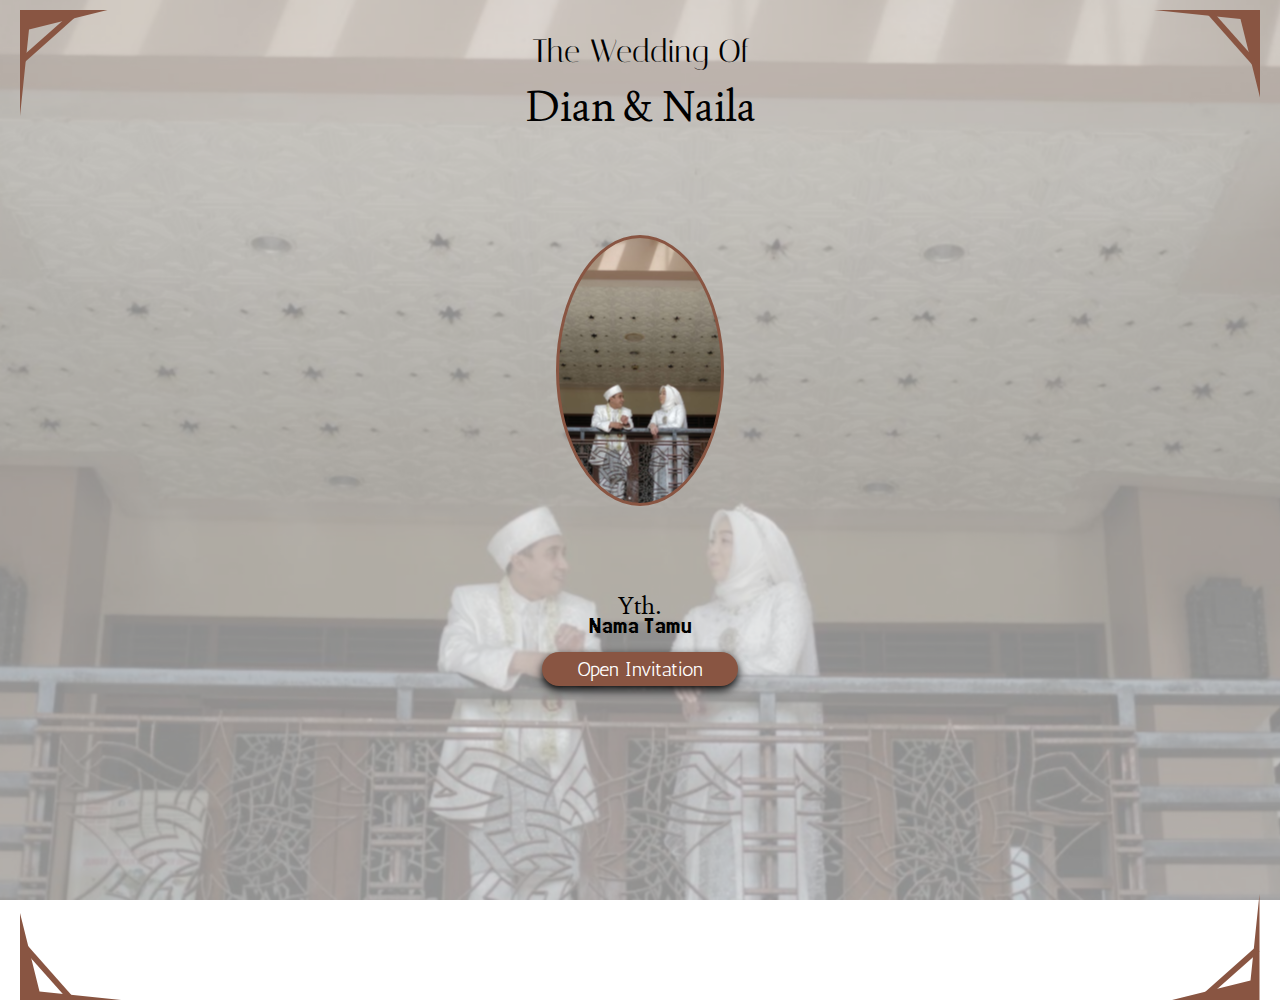
<file: index.html>
<!DOCTYPE html>
<html lang="en">
<head>
    <meta charset="UTF-8">
    <meta name="viewport" content="width=device-width, initial-scale=1.0">
    <title>Undangan Pernikahan</title>
    <link rel="stylesheet" href="style.css">
    <link href="https://fonts.googleapis.com/css2?family=Italiana&display=swap" rel="stylesheet">
    <link href="https://fonts.googleapis.com/css2?family=Joan&display=swap" rel="stylesheet">
    <link href="https://fonts.googleapis.com/css2?family=Jersey+20&display=swap" rel="stylesheet">
    <link href="https://fonts.googleapis.com/css2?family=Antic&display=swap" rel="stylesheet">

</head>
    <img src="Group-1-bingkai.svg" alt="bingkai-1" class="bingkai-1">
    <img src="Group-2-bingkai.svg" alt="bingkai-2" class="bingkai-2">
    <img src="Group-3-bingkai.svg" alt="bingkai-3" class="bingkai-3">
    <img src="Group-4-bingkai.svg" alt="bingkai-4" class="bingkai-4">
   
   <div class="cover">
    <div class="container-p1">
    <p>The Wedding Of</p>
</div>

    <div class="container-p2">
    <p>Dian & Naila</p>
</div>
</div>

<div class="foto-mempelai">
    <Img src="foto-mempelai.svg" alt="foto-mempelai" class="foto-mempelai">
</div>

<div class="container-1">
    <P>Yth.</P>
</div>
<div class="container-2">
    <p>Nama Tamu</p>
</div>

<div class="button-oi">
    <a href="opening.html"><button class="btn-1">Open Invitation</button></a>
</div>
</body>
</html>
</file>
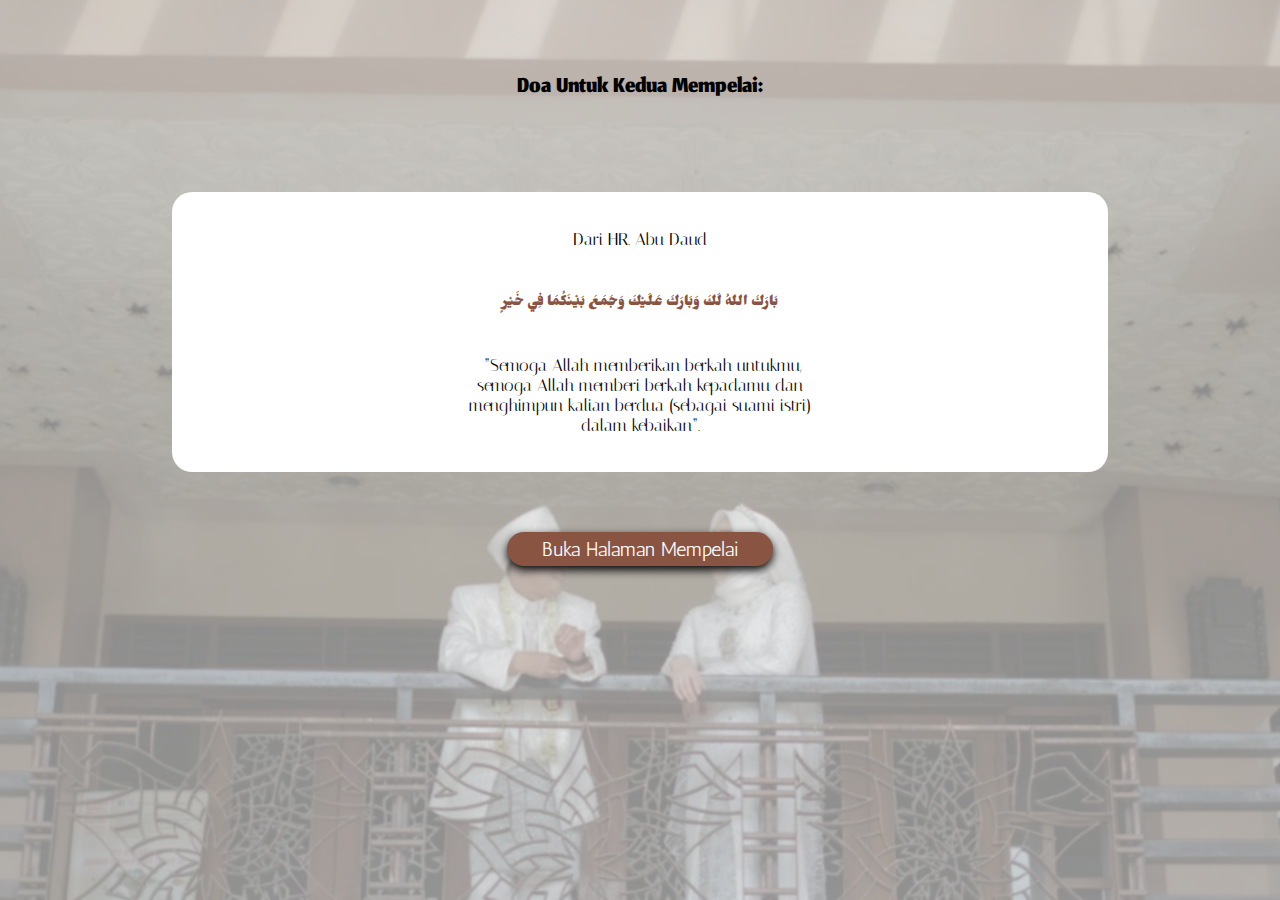
<file: opening.html>
<!DOCTYPE html>
<html lang="en">
<head>
    <meta charset="UTF-8">
    <meta name="viewport" content="width=device-width, initial-scale=1.0">
    <title>Acara</title>
    <link rel="stylesheet" href="style.css">
    <link href="https://fonts.googleapis.com/css2?family=Italiana&display=swap" rel="stylesheet">
    <link href="https://fonts.googleapis.com/css2?family=Instrument+Serif:ital@0;1&display=swap" rel="stylesheet">
    <link href="https://fonts.googleapis.com/css2?family=Jomhuria&display=swap" rel="stylesheet">
    <link href="https://fonts.googleapis.com/css2?family=Antic&display=swap" rel="stylesheet">
</head>
<body>
    <p class="doa">Doa Untuk Kedua Mempelai:</p>
    <div class="containeracara">
    <div class="jfbjdsf">
        <P class="dari">Dari HR. Abu Daud</P>
        <P class="hadis">بَارَكَ اللهُ لَكَ وَبَارَكَ عَلَيْكَ وَجَمَعَ بَيْنَكُمَا فِي خَيْرٍ</P>
        <p class="arti"> ”Semoga Allah memberikan berkah untukmu,<br> semoga Allah memberi berkah kepadamu dan<br> menghimpun kalian berdua (sebagai suami istri)<br> dalam kebaikan”.</p>
</div>
</div>
<div class="buton-acara">
    <a href="btn-opening.html"><button class="btn-opening">Buka Halaman Mempelai</button> </a>
</div>
</body>
</html>
</file>
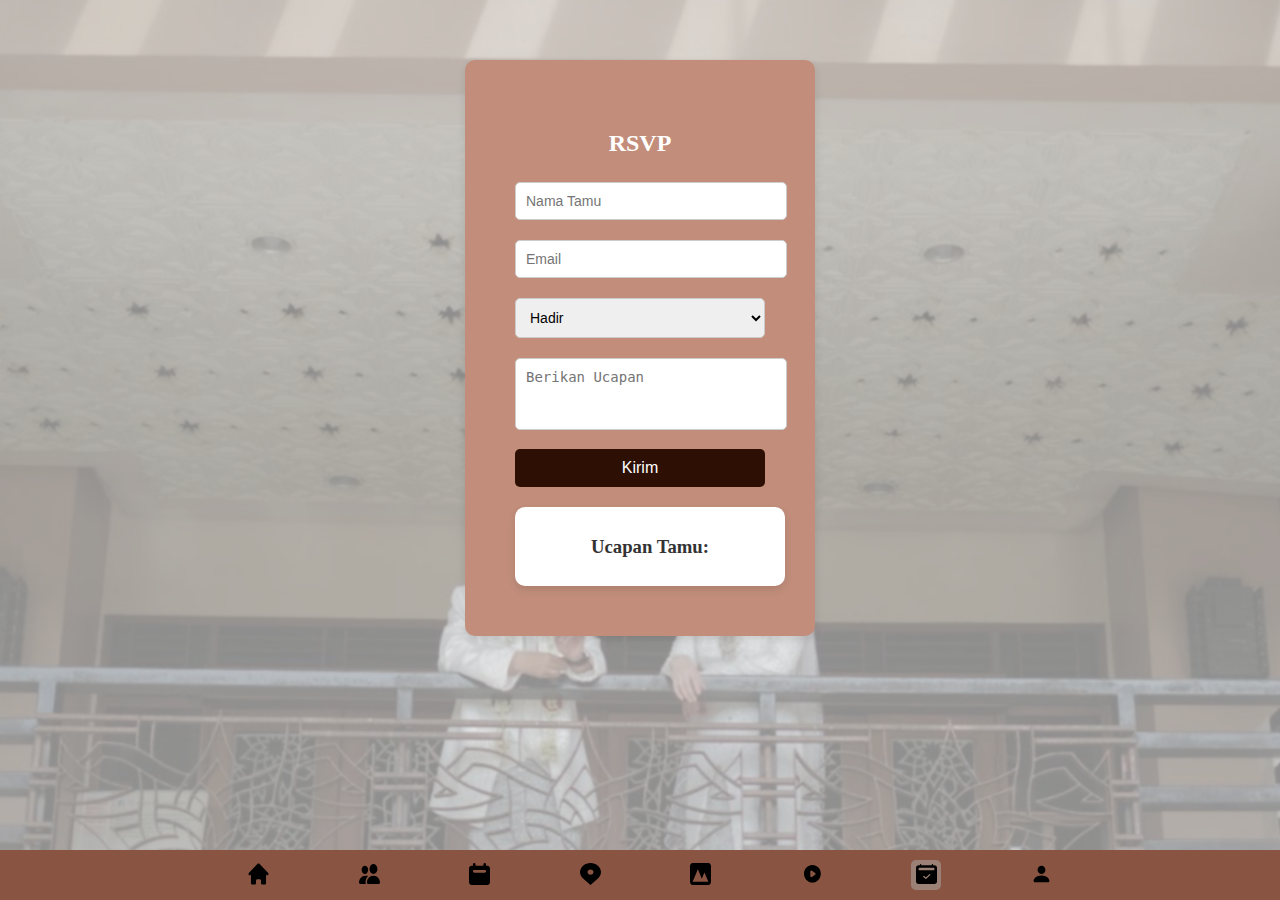
<file: rsvp.html>
<!DOCTYPE html>
<html lang="en">
<head>
    <meta charset="UTF-8">
    <meta name="viewport" content="width=device-width, initial-scale=1.0">
    <title>RSVP</title>
    <link rel="stylesheet" href="style.css">
</head>
<body>
    <div class="container-rsvp">
    <div class="form-container">
        <form class="rsvp-form" id="rsvpForm">
            <h2>RSVP</h2>
            <div class="input-group">
                <label for="nama">Nama Tamu</label>
                <input type="text" id="nama" name="nama" placeholder="Nama Tamu" required>
            </div>
            <div class="input-group">
                <label for="email">Email</label>
                <input type="email" id="email" name="email" placeholder="Email" required>
            </div>
            <div class="input-group">
                <label for="kehadiran">Konfirmasi Kehadiran</label>
                <select id="kehadiran" name="kehadiran" required>
                    <option value="hadir">Hadir</option>
                    <option value="tidak_hadir">Tidak Hadir</option>
                    <option values="mungkin_hadir">Mungkin Hadir</option>
                </select>
            </div>
            <div class="input-group">
                <label for="ucapan">Berikan Ucapan</label>
                <textarea id="ucapan" name="ucapan" placeholder="Berikan Ucapan" required></textarea>
            </div>
            <button class="button-rsvp">Kirim</button>
        </form>

        <div class="ucapan-container">
            <h3>Ucapan Tamu:</h3>
            <ul id="ucapanList"></ul>
        </div>
    </div>
</div>
<footer>
    <a href="index.html"> <img src="Vector-home.svg" alt="cover" class="icon"></a>
    <a href="btn-opening.html"><img src="ikon cover.svg" alt="home" class="icon"></a>
    <a href="acara.html"><img src="vector-acara.svg" alt="acara" class="icon"></a>
    <a href="lokasi.html"><img src="vector-lokasi.svg" alt="lokasi" class="icon"></a>
    <a href="galery.html"><img src="vector-galery.svg" alt="galery"  class="icon"></a>
    <a href="video.html"><img src="vector-video.svg" alt="video"   class="icon"></a>
    <div class="pilih"><img src="logo rsvp.svg" alt="rsvp" class="icon-choose"></div>
    <a href="penutup.html"><img src="vector-penutup.svg" alt="penutup" class="icon"></a>
</footer>
    <script src="script.js"></script>
</body>
</html>
</file>
<file: style.css>
body {
    background-image: url(foto\ putih.png);
    background-repeat: no-repeat;
    background-position: center center;
    background-size:cover;
    margin: 0;
    padding: 0;
    height: 100%;
    background-attachment:fixed;
    z-index: -3;
}

@keyframes fadeIn {
    0% {
        opacity: 0;
        transform: translateY(20px);
    }
    100% {
        opacity: 1;
        transform: translateY(0);
    }
    
}

.cover {
    margin-top: -100px;
}

.container-p1{
    margin-top: 100px;
    display: flex;
    justify-content: center;
    font-family: 'Italiana';
    font-size: 32px;
    z-index: 2;
    color: black;
    animation: fadeIn 2s ease-in-out forwards;
}

.container-p2{
    margin-top: -65px;
    display: flex;
    justify-content: center;
    font-size: 42px;
    font-family: 'Joan';
    z-index: 2;
    color: black;
    animation: fadeIn 2s forwards;
}

.container-1 {
    display: flex;
    justify-content: center;
    font-family: 'joan';
    font-size: 24px;
    margin-bottom: -55px;
    z-index: 2;
    animation: fadeIn 3s forwards;
}

.container-2 {
    display: flex;
    justify-content: center;
    font-family: 'jersey 20';
    font-size: 24px;
    margin-top: 0px;
    z-index: 2;
    animation: fadeIn 4s forwards;
}

.button-oi {
    text-align: center;
    z-index: 2;
}

.btn-1 {
    margin-top: -75px;
    background-color: #895542;
    color: white;
    font-family: 'antic';
    font-size: 20px;
    box-shadow: 0 4px 10px black;
    text-decoration: none;
    border: none;
    display: inline-block;
    border-radius: 50px;
    padding-top: 5px;
    padding-bottom: 5px;
    padding-right: 35px;
    padding-left: 35px;
    z-index: 2;
    animation: fadeIn 5s forwards;
}

.btn-1:hover{
    background-color: #663c2c;
}

@media  (max-width: 768px) {
    body {
        background-position: center center;
        background-size: cover;
    }

    .foto-mempelai {
        height: 300px;
        margin-top: 100px;
    }
    .rekaman{
        margin-top: 50px;
        display: flex;
        flex-direction: column;
        justify-content: center;
        width: 50% ;
        height: 200px;
        position: center center;
    }

    .container {
        width: 95%;
    }

    .prev, .next {
        font-size: 14px;
        padding: 8px;
      }
    
      .caption-container {
        font-size: 12px;
      }

      .musik {
        width: 100%;
      }

      .container-penutup {
        width: 80%;
        padding: 15px;
    }
    .designer {
        font-size: 32px;
    }
    .srh {
        font-size: 18px;
    }
    .notelp {
        font-size: 16px;
    }
    .sosmed {
        font-size: 14px;
    }
}

@media (max-width: 1000px) {
    .container-penutup {
        width: 80%;
    }

    .container-foto {
        width: 150%;
        height: 40vh;
    }
    .container {
        width: 200%;
    }

    .prev, .next {
        font-size: 10px;
        padding: 10px;
      }
    
      .caption-container {
        font-size: 20px;
      }


}

@media (max-width: 480px) {
    .container {
      width: 100%; 
    }
  
    .column {
      width: 100%; 
    }
  
    .prev, .next {
      font-size: 12px; 
      padding: 6px;
    }
  
    .caption-container {
      font-size: 10px;
    }

    container-penutup {
        width: 90%;
        padding: 10px;
        margin: 20px auto;
    }
    .designer {
        font-size: 28px;
    }
    .srh {
        font-size: 16px;
    }
    .notelp {
        font-size: 14px;
    }
    .sosmed {
        font-size: 12px;
    }
  }

.gambar-1 {
    margin-top: 70px;
    padding-bottom: 10px;
    display: flex;
    justify-content: center;
    animation: fadeIn 1s forwards;
}

.nama-pr {
    margin-top: -5px;
    display: flex;
    justify-content: center;
    font-family: 'arizonia';
    font-size: 32px;
    color: black;
    z-index: 2;
    animation: fadeIn 2s forwards;
}

.putri {
    margin-top: -35px;
    text-align: center;
    display: flex;
    justify-content: center;
    font-family: 'charm';
    font-size: 16px;
    animation: fadeIn 2s forwards;
}

.dan {
    margin: 70px 0;
    display: flex;
    justify-content: center;
    font-family: 'italiana';
    font-size: 40px;
    animation: fadeIn 3s forwards;
}

.gambar-2 {
    margin-top: 70px;
    display: flex;
    justify-content: center;
    animation:  fadeIn 4s forwards;
}

.nama-lk {
    margin-top: -5px;
    display: flex;
    justify-content: center;
    font-family: 'arizonia';
    font-size: 32px;
    color: black;
    z-index: 2;
    animation: fadeIn 2s forwards; 
}

.putra {
    margin-top: -35px;
    text-align: center;
    display: flex;
    justify-content: center;
    font-family: 'charm';
    font-size: 16px;
    animation: fadeIn 2s forwards;
    padding-bottom: 90px;
}

footer {
    height: 30px;
    padding-top: 50px;
    display: flex;
    flex-direction: row;
    flex-wrap: nowrap;
    justify-content: center;
    gap: 7%;
    width: 100%;
    bottom: 0px;
    left: 0px;
    padding: 10px;
    position: fixed;
    background-color: #895542;
    animation: fadeIn 0s forwards;
    border-radius: 10;
    z-index: 1;
}

.icon {
    width: 21px;
    height: 22px;
    padding-top: 3px;
    padding-bottom: 3px;
}

.icon-choose {
    width: 21px;
    height: 22px;
    padding-top: 3px;
    padding-bottom: 3px;
}

.icon:hover {
    background-color: white;
    border-radius: 5px;
    width: 21px;
    height: 22px;
}

.pilih {
    background-color: #9b8076;
    border-radius: 5px;
    width: 30px;
    height: 30px;
    display: grid;
    justify-content: center;
}

.bingkai-2{
    position: absolute;
    top: 10px;
    right: 20px;
    animation: fadeIn 2s ease-in-out forwards;
    z-index: 1;
}
.bingkai-1{
    position: absolute;
    top: 10px;
    left: 20px;
    animation: fadeIn 2s ease-in-out forwards;
    z-index: 1;
}
.bingkai-3{
    position: absolute;
    bottom: -100px;
    left: 20px;
    animation: fadeIn 2s ease-in-out forwards;
    z-index: 1;
}
.bingkai-4{
    position: absolute;
    bottom: -100px;
    right: 20px;
    animation: fadeIn 2s ease-in-out forwards;
    z-index: 1;
}

.salam {
    text-align: center;
    display: flex;
    justify-content: center;
    font-family: 'jockey one';
    font-size: 20px;
    color: #895542;
    animation: fadeIn 2s forwards;
    z-index: 1;
}

.pembuka {
    text-align: center;
    display: flex;
    justify-content: center;
    font-family: 'anta';
    font-size: 13px;
    animation: fadeIn 2s forwards;
    color: #895542;
    z-index: 1;
}

footer img {
    width: 50px;
    height: auto;
}

.foto-mempelai {
    margin: 30px 0;
    align-items: center;
    display: flex;
    justify-content: center;
    animation: fadeIn 1s forwards;
}

.jfbjdsf {
    border-radius: 20px;
    padding: 20px;
    margin-top: 50px;
    width: 70%;
    text-align: center;
    display: flex;
    justify-content: center;
    flex-direction: column;
    background-color: white;
}

.doa {
    margin-top: 70px;
    display: flex;
    justify-content: center;
    font-size: 36px;
    font-family: 'jomhuria';
    z-index: 1;
    animation: fadeIn 2s forwards;
}

.dari {
    display: flex;
    justify-content: center;
    font-family: 'italiana';
    font-size: 17px;
    animation: fadeIn 2s forwards;
    z-index: 1;
}

.hadis {
    text-align: center;
    display: flex;
    justify-content: center;
    font-family: 'jomhuria';
    font-size: 24px;
    color: #895542;
    z-index: 1;
    animation: fadeIn 2s ease forwards ;
}

@keyframes flipin {
    0% {
        opacity: 0;
        transform: rotateY('90deg');
    }
    100% {
        opacity: 1;
        transform: rotateY('0deg');
    }
}

.arti {
    text-align: center;
    display: flex;
    justify-content: center;
    font-family: 'italiana';
    font-size: 17px;
    animation: fadeIn 2s forwards;
    z-index: 1;
}

.buton-acara {
    text-align: center;
    z-index: 2;
    left: 50%;
    margin-top: 70px;
}

.btn-opening {
    margin-top: -50px;
    background-color: #895542;
    color: white;
    font-family: 'antic';
    font-size: 20px;
    box-shadow: 0 4px 10px black;
    text-decoration: none;
    border: none;
    display: inline-block;
    border-radius: 50px;
    padding-top: 5px;
    padding-bottom: 5px;
    padding-right: 35px;
    padding-left: 35px;
    z-index: 2;
    animation: fadeIn 3s forwards;
}

.akad {
    display: flex;
    justify-content: center;
    font-size: 50px;
    font-family: 'allura';
    color: #895542;
    z-index: 1;
    margin-bottom: -40px;
    padding-bottom: 30px;
    animation: fadeIn 3s forwards;
}

.tanggal-1 {
    display: flex;
    justify-content: center;
    text-align: center;
    font-family: 'antic';
    font-size: 15px;
    animation: fadeIn 4s forwards;
    padding-bottom: 20px;
    margin-top: 50px;
    z-index: 1;
}

.jam-1 {
    display: flex;
    justify-content: center;
    text-align: center;
    font-family: 'antic';
    font-size: 15px;
    animation: fadeIn 4s forwards;
    margin-top: -20px;
    padding-bottom: 10px;
    z-index: 1;
}

.alamat-1 {
    display: flex;
    justify-content: center;
    text-align: center;
    font-family: 'antic';
    font-size: 13px;
    animation: fadeIn 4s forwards;
    margin-top: -10px;
    padding-bottom: 20px;
    z-index: 1;
}

.resepsi {
    margin-bottom: -40px;
    display: flex;
    justify-content: center;
    font-family: 'allura';
    font-size: 55px;
    color: #895542;
    padding-bottom: 30px;
    z-index: 1;
    animation: fadeIn 3s forwards;
}

.tanggal-2 {
    display: flex;
    justify-content: center;
    text-align: center;
    font-family: 'antic';
    font-size: 15px;
    animation: fadeIn 4s forwards;
    margin-top: 50px;
    padding-bottom: 20px;
    z-index: 1;
}

.jam-2 {
    display: flex;
    justify-content: center;
    text-align: center;
    font-family: 'antic';
    font-size: 15px;
    animation: fadeIn 4s forwards;
    margin-top: -20px;
    padding-bottom: 10px;
    z-index: 1;
}

.alamat-2 {
    display: flex;
    justify-content: center;
    text-align: center;
    font-family: 'antic';
    font-size: 13px;
    animation: fadeIn 4s forwards;
    margin-top: -10px;
    padding-bottom: 20px;
    z-index: 1;
}

.btn-acara:hover {
    background-color: #663c2c;
    z-index: 1;
}

.map {
    margin: 65px 0;
    display: flex;
    justify-content: center;
    font-size: 40px;
    font-family: 'italiana';
    color: #895542;
    animation: fadeIn 2s forwards;
    z-index: 1;
}

.count-down {
    color:#663c2c;
    display: flex;
    justify-content: center;
    font-size: 40px;
    font-family: 'allura';
    animation: fadeIn 3s forwards;
    z-index: 1;
}

.resepsi-1 {
    display: flex;
    justify-content: center;
    font-size: 50px;
    margin: 20px 0;
    font-family: 'italianno';
    animation: fadeIn 1s forwards;
    z-index: 1;
}
.mapssssss iframe{
    display: inline-block;
    align-self: center;
    position: relative;
    width: 70%;
    top: 0;
    left: 0;
    height: 300px;
}

.mapssssss {
    padding: 5px;
    margin-bottom: 50px;
    display: flex;
    flex-direction: column;
    justify-content: center;
    height: 400px;
    z-index: 999;
    position: relative;
}

iframe {
    pointer-events: auto;
}

.text {
    margin-bottom: 120px;
    text-align: center;
    display: flex;
    justify-content: center;
    font-size: 20px;
    font-family: 'italiana';
    animation: fadeIn 2s forwards;
    z-index: 1;
}

.unlm {
    margin-top: 50px;
    display: flex;
    justify-content: center;
    font-size: 20px;
    font-family: 'italiana';
    animation: fadeIn 2s forwards;
    z-index: 2;
}

.glry {
    margin-top: 70px;
    display: flex;
    justify-content: center;
    font-size: 64px;
    color: #895542;
    font-family: 'imperial script';
    animation: fadeIn 2s forwards;
    z-index: 1;
}

.story {
    display: flex;
    justify-content: center;
    font-family: 'allura';
    font-size: 44px;
    animation: fadeIn 2s ease-in-out forwards;
}

.containerstory {
  background-color: #9b8076;
  color: white;
  animation: fadeIn 1s ease-in forwards;
}

.gjkgjng {
    margin-top: 50px;
    display: flex;
    justify-content: center;
    font-size: 64px;
    color: #895542;
    font-family: 'imperial script';
    animation: fadeIn 2s forwards;
    z-index: 1;
}

.rekaman {
    width: 75%;
    display: flex;
    justify-content: center;
    border-radius: 20px;
    z-index: 999;
}

.kotak {
    margin-bottom: 70px;
    border-radius: 20px;
    padding: 20px;
    margin-bottom: 50px;
    width: 70%;
    text-align: center;
    display: flex;
    justify-content: center;
    flex-direction: column;
    background-color: white;
    animation: fadeIn 2s forwards;
}

.container-kotak {
    display: flex;
    justify-content: center;
    flex-direction: column;
    align-items: center;
}

.containeracara{
    display: flex;
    justify-content: center;
    flex-direction: column;
    align-items: center;
}

.share {
    display: flex;
    justify-content: center;
    font-size: 25px;
    font-family: 'antic';
}

.diannaila {
   font-size: 30px;
   font-family: 'meow script';
   color: #2D0F04;
   animation: fadeIn 2s forwards;
   margin: 30px 0;
}

.ending {
    margin-top: 90px;
    display: flex;
    justify-content: center;
    font-family: 'marck script';
    font-size: 40px;
    animation: fadeIn 2s forwards;
}

.kata {
    margin-top: 40px;
    text-align: center;
    display: flex;
    justify-content: center;
    font-family: 'inder';
    animation: fadeIn 2s forwards;
}

.hiasan {
    display: flex;
    justify-content: center;
    font-size: 45px;
    color: #895542;
    animation: fadeIn 3s forwards;
}

.ucapan {
    margin-top: 70px;
    display: flex;
    justify-content: center;
    font-size: 36px;
    font-family: 'meow script';
    animation: fadeIn 4s forwards;
}

.kel {
    text-align: center;
    display: flex;
    justify-content: center;
    font-size: 20px;
    font-family: 'charm';
    animation: fadeIn 4s forwards;
}

.love {
    margin-top: 250px;
    display: flex;
    justify-content: center;
    font-size: 40px;
    color: #2D0F04;
    animation: fadeIn 4s forwards;
}


.trsrh {
    text-align: center;
    margin-top: -150px;
    display: flex;
    justify-content: center;
    font-family: 'imperial script';
    font-size: 50px;
    animation: fadeIn 3s forwards;
}

.countdown-container {
    align-items: center;
    text-align: center;
    margin-bottom: 100px;
    border-radius: 20px;
}

.cntdwn {
    align-items: center;
    font-family: 'instrument serif';
    font-size: 16px;
    color: #895542;
    text-align: center;
    display: flex;
    justify-content: center;
    gap: 15px;
    animation: fadeIn 3s forwards;
}

.time {
    background-color: white;
    padding: 15px 1px;
    border-radius: 20px;
    font-size: 24px;
    color:#895542;
    min-width: 80px;
}

.time span {
    display: block;
    font-size: 14px;
    color: #666;
}

.containercountdown-kotak {
    margin: 10px 0;
    border-radius: 20px;
    padding: 20px 30px;
    margin-bottom: 20px;
    width: 50%;
    text-align: center;
    border: #895542;
    box-shadow: #666;
    animation: fadeIn 2s forwards;
}

.container-kotakputih {
    display: flex;
    justify-content: center;
    width: 100%;
}

.akad-nikah {
   padding: 30px;
}

.resepsi-pernikahan {
    padding: 30px;
}

.background-penutup::before{
    position:absolute;
    content: '';
    top: 0;
    bottom: 0;
    width: 100%;
    height: 200%;
    background-size: cover;
    background-color: hwb(0 100% 0% / 0.404) ;
    z-index: 0;
    overflow-x: auto;
}

.background-cover {
    background-image: url(../aset/gambar.jpg);
    background-repeat: no-repeat;
    background-position: center center;
    background-size:cover;
    margin: 0;
    padding: 0;
    height: 100vh;
    z-index: -1;
    background-attachment: fixed;
}

.background-cover::before {
    position:absolute;
    content: '';
    top: 0;
    bottom: 0;
    width: 100%;
    height: 200%;
    background-size: cover;
    background-color: hwb(0 100% 0% / 0.404) ;
    z-index: 0;
    overflow-x: auto;
}


  .background-music {
   display: flex;
   justify-content: left;
   position: fixed;
   z-index: 3;
   bottom: 70px;
   left: 10px;
  }

  .container {
    position: relative;
    width: 70%;
    max-width:100%;
    align-self: center;
    margin: 0 auto;
  }

  .container-foto {
    margin-bottom: 70px;
    width: 100%;
    display: flex;
    flex-direction: row;
    justify-content: center;
    align-items: center;
  }
  
  .mySlides {
    display: none;
  }
  
  .cursor {
    cursor: pointer;
  }
  
  .prev,
  .next {
    cursor: pointer;
    position: absolute;
    top: 40%;
    width: auto;
    padding: 16px;
    margin-top: -50px;
    color: white;
    font-weight: bold;
    font-size: 20px;
    border-radius: 0 3px 3px 0;
    user-select: none;
    -webkit-user-select: none;
    animation: fadeIn 2s forwards;
  }
  
 
  .next {
    right: 0;
    border-radius: 3px 0 0 3px;
  }
  
  
  .prev:hover,
  .next:hover {
    background-color: #7c7673;
    border-radius: 10px;
  }
  
 
  .numbertext {
    color: #f2f2f2;
    font-size: 12px;
    padding: 8px 12px;
    position: absolute;
    top: 0;
  }
  

  .caption-container {
    border-radius: 5px;
    text-align: center;
    background-color: rgb(68, 44, 44);
    padding: 2px 16px;
    color: #faf7f6;
    animation: fadeIn 2s forwards;
  }
  
  .row:after {
    content: "";
    display: table;
    clear: both;
  }
  
  .column {
    border-radius: 5px;
    float: left;
    width: 20%;
    margin-top: 5px;
    animation: fadeIn 3s forwards;
  }
  
  .demo {
    opacity: 0.6;
  }
  
  .active,
  .demo:hover {
    opacity: 1;
  }

  .foto-galeri {
    border-radius: 10px;
    width: 100%;
    max-width: 100%;
    cursor: pointer; 
    animation: fadeIn 2s forwards;
}

  .gambar {
    font-family: 'allura';
  }

  .rawr {
    margin-top: 200px;
  }

  .musik {
    display: flex;
    justify-content: center;
    margin-bottom: 60px;
  }

  .container-penutup {
    margin-bottom: 40px;
    border-radius: 20px;
    padding: 10px;
    width: 315px;
    text-align: center;
    color: #2D0F04;
    background-color: #9b8076;
    box-shadow: 0px 4px 6px rgba(0, 0, 0, 0.1);
    animation: fadeIn 3s ease-in-out forwards;
  }

  .srh, .notelp, .sosmed, .designer {
    display: flex;
    justify-content: center;
    font-family: 'inder';
}


  .srh {
    display: flex;
    justify-content: center;
    font-family: 'inder';
    font-size: 20px;
  }

  .notelp {
    display: flex;
    justify-content: center;
    font-family: 'inder';
    font-size: 17px;
  }

  .sosmed {
    display: flex;
    justify-content: center;
    font-family: 'inder';
    font-size: 16px;
    color: black;
    text-decoration: none;
  }

  .designer {
    justify-content: center;
    display: flex;
    font-family: 'meow script';
    font-size: 40px;
    color: white;
  }


  .container-luar {
    display: flex;
    justify-content: center;
    width: 100%;
  }

  .container-akad {
    border-radius: 10px;
    margin-top: 50px;
    padding: 10px;
    padding-top: -60px;
    padding-bottom: -20px;
    width: 315px;
    text-align: center;
    display: flex;
    justify-content: center;
    flex-direction: column;
    color: #2D0F04;
    background-color:#ddbbae;
    box-shadow: 0px 4px 6px rgba(0, 0, 0, 0.1);
    animation: fadeIn 3s forwards;
  }

  .containerluar-akad {
    justify-content: center;
    display: flex;
  }

  .container-resepsi {
    border-radius: 10px;
    margin-top: 50px;
    padding: 10px;
    padding-top: -100px;
    width: 315px;
    text-align: center;
    display: flex;
    justify-content: center;
    flex-direction: column;
    color: #2D0F04;
    background-color:#ddbbae;
    box-shadow: 0px 4px 6px rgba(0, 0, 0, 0.1);
    animation: fadeIn 3s forwards;
  }

  .containerluar-resepsi {
    justify-content: center;
    display: flex;
  }

  .sosmed:hover {
    color: white;
  }
  

  .mempelai {
    display: flex;
    justify-content: center;
    margin-top: 70px;
    animation: fadeIn 3s forwards;
  }

  .hormat {
    display: flex;
    justify-content: center;
    font-family:'arizonia' ;
    font-size: 30px;
    margin-top: 25px;
    animation: fadeIn 3s forwards;
  }

  .alamat {
    animation: fadeIn 4s forwards;
    color: #2D0F04;
    font-family: 'antic';
    font-size: 20px;
  }

  .alamat:hover {
    color: #2b5594;
  }

  .form-container {
    background-color: #c28e7b;
    padding: 50px;
    border-radius: 10px;
    box-shadow: 0 4px 8px rgba(0, 0, 0, 0.1);
    max-width: 300px;
    margin-top: 10px;
    margin-bottom: 100px; 
    width: 250px;
    animation: fadeIn 2s forwards;
}

.rsvp-form h2 {
    text-align: center;
    margin-bottom: 20px;
    color: white;
}

.input-group {
    margin-bottom: 15px;
}

.input-group label {
    display: none;
}

.input-group input, 
.input-group select, 
.input-group textarea {
    width:250px;
    padding: 10px;
    border-radius: 5px;
    border: 1px solid #ccc;
    font-size: 14px;
    margin-top: 5px;
}

.input-group textarea {
    resize: none;
    height: 50px;
}

.ucapan-container {
    margin-top: 20px;
    background-color: #fff;
    padding: 10px;
    border-radius: 10px;
    box-shadow: 0 4px 8px rgba(0, 0, 0, 0.1);
    max-width: 300px;
    width: 250px;
}

.ucapan-container h3 {
    text-align: center;
    color: #333;
}

#ucapanList {
    list-style-type: none;
    padding: 0;
}

#ucapanList li {
    background-color: #f9f9f9;
    padding: 10px;
    margin-bottom: 10px;
    border-radius: 5px;
    box-shadow: 0 2px 4px rgba(0, 0, 0, 0.1);
}

.container-rsvp {
    display: flex;
    justify-content: center;
    margin-top: 50px;
}

.button-rsvp {
    width: 250px;
    padding: 10px;
    background-color:#2D0F04;
    color: white;
    border: none;
    border-radius: 5px;
    cursor: pointer;
    font-size: 16px;
}

.button-rsvp:hover {
    background-color: #ddbbae;
}

.ucapan-container {
    margin-top: 20px;
    background-color: #fff;
    padding: 10px;
    border-radius: 10px;
    box-shadow: 0 4px 8px rgba(0, 0, 0, 0.1);
    max-width: 300px;
    width: 250px;
}
</file>
